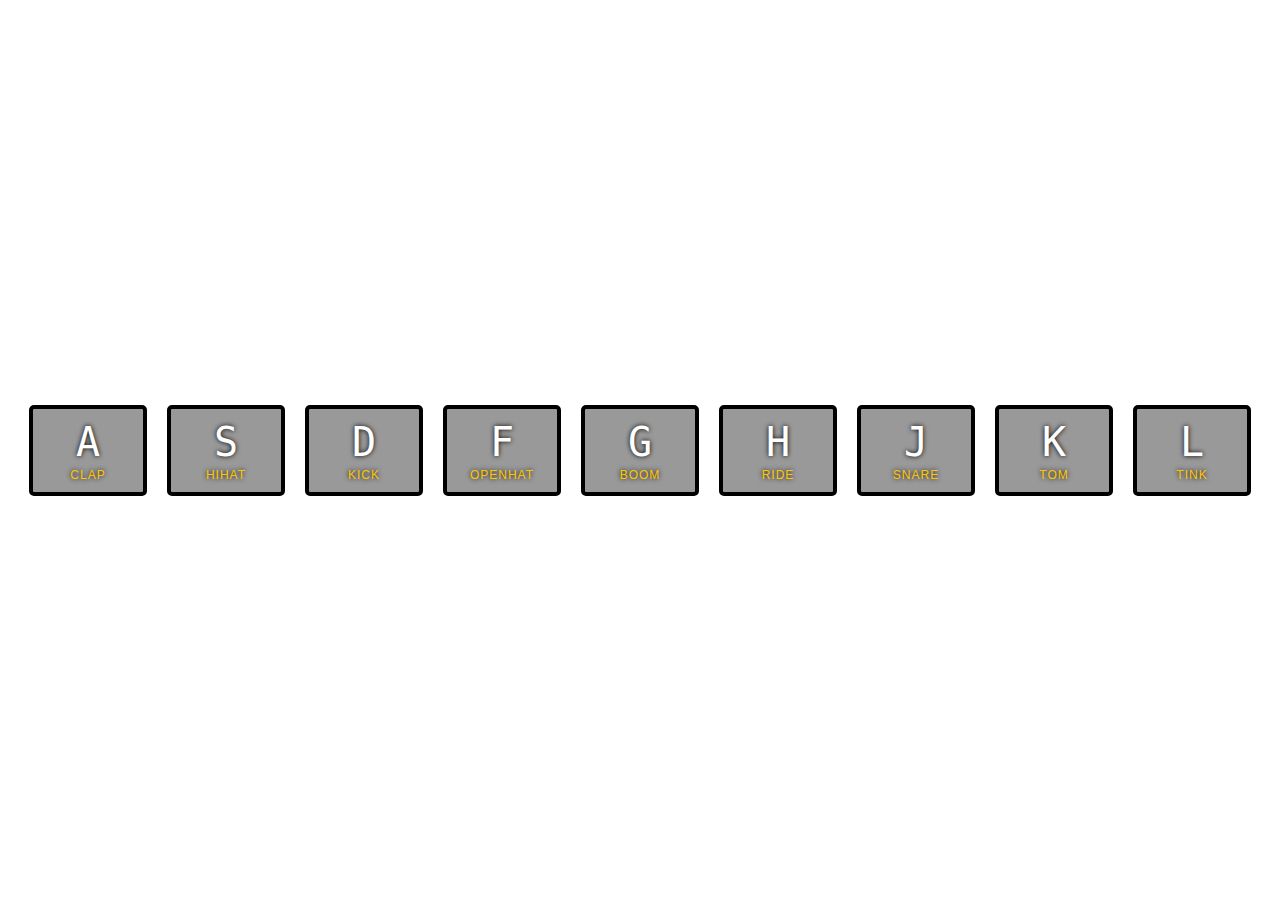
<file: 01-JavaScript Drum Kit/index.html>
<!DOCTYPE html>
<html lang="en">
<head>
  <meta charset="UTF-8">
  <title>JS Drum Kit</title>
  <link rel="stylesheet" href="style.css">
</head>
<body>


  <div class="keys">
    <div data-key="65" class="key">
      <kbd>A</kbd>
      <span class="sound">clap</span>
    </div>
    <div data-key="83" class="key">
      <kbd>S</kbd>
      <span class="sound">hihat</span>
    </div>
    <div data-key="68" class="key">
      <kbd>D</kbd>
      <span class="sound">kick</span>
    </div>
    <div data-key="70" class="key">
      <kbd>F</kbd>
      <span class="sound">openhat</span>
    </div>
    <div data-key="71" class="key">
      <kbd>G</kbd>
      <span class="sound">boom</span>
    </div>
    <div data-key="72" class="key">
      <kbd>H</kbd>
      <span class="sound">ride</span>
    </div>
    <div data-key="74" class="key">
      <kbd>J</kbd>
      <span class="sound">snare</span>
    </div>
    <div data-key="75" class="key">
      <kbd>K</kbd>
      <span class="sound">tom</span>
    </div>
    <div data-key="76" class="key">
      <kbd>L</kbd>
      <span class="sound">tink</span>
    </div>
  </div>

  <audio data-key="65" src="sounds/clap.wav"></audio>
  <audio data-key="83" src="sounds/hihat.wav"></audio>
  <audio data-key="68" src="sounds/kick.wav"></audio>
  <audio data-key="70" src="sounds/openhat.wav"></audio>
  <audio data-key="71" src="sounds/boom.wav"></audio>
  <audio data-key="72" src="sounds/ride.wav"></audio>
  <audio data-key="74" src="sounds/snare.wav"></audio>
  <audio data-key="75" src="sounds/tom.wav"></audio>
  <audio data-key="76" src="sounds/tink.wav"></audio>

<script>
  function removeTransition(e) {
    if (e.propertyName !== 'transform') return;
    e.target.classList.remove('playing');
  }

  function playSound(e) {
    const audio = document.querySelector(`audio[data-key="${e.keyCode}"]`);
    const key = document.querySelector(`div[data-key="${e.keyCode}"]`);
    if (!audio) return;

    key.classList.add('playing');
    audio.currentTime = 0;
    audio.play();
  }

  const keys = Array.from(document.querySelectorAll('.key'));
  keys.forEach(key => key.addEventListener('transitionend', removeTransition));
  window.addEventListener('keydown', playSound);

</script>
</body>
</html>
</file>
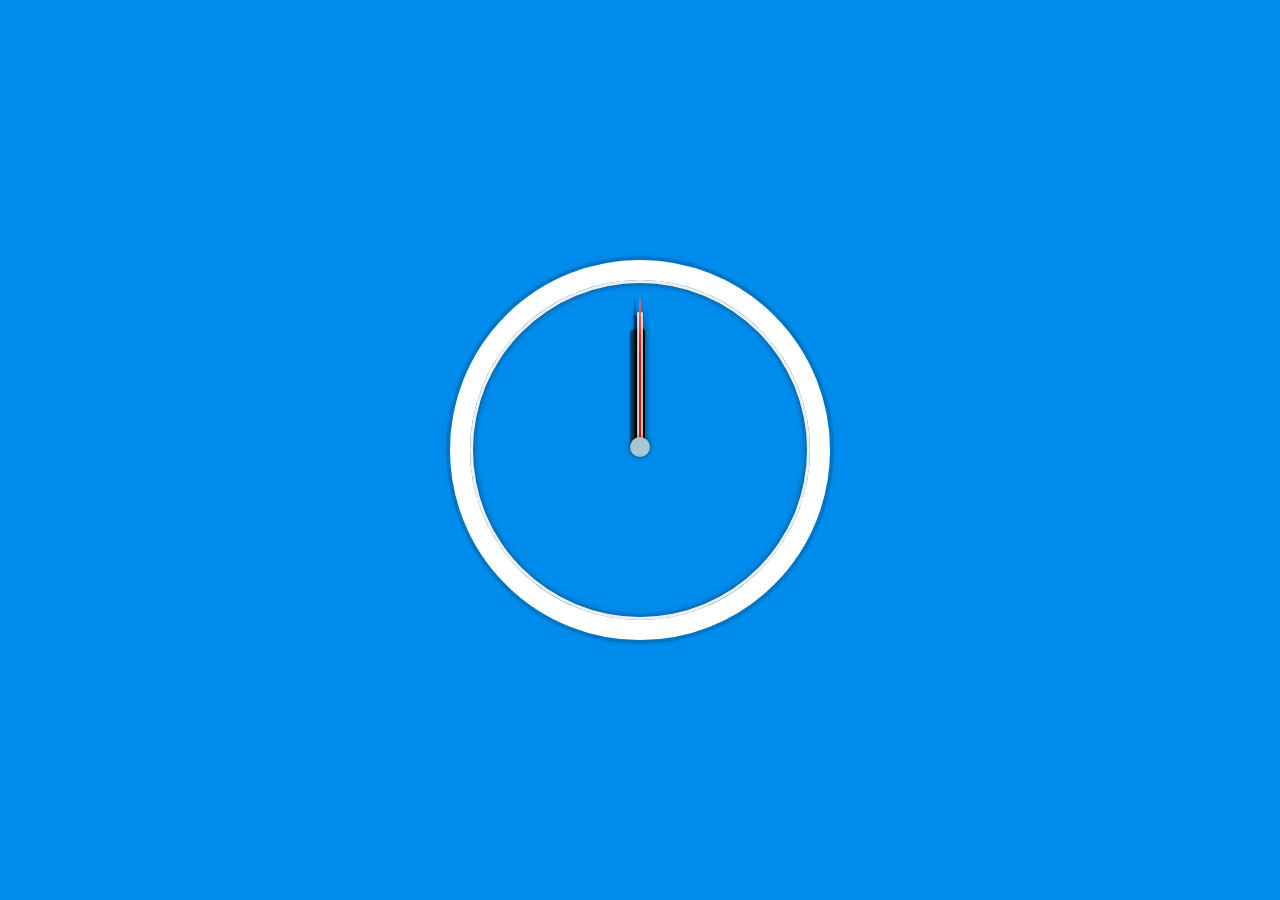
<file: 02-JavaScript and CSS Clock/index.html>
<!DOCTYPE html>
<html lang="en">
<head>
    <meta charset="UTF-8">
    <meta name="viewport" content="width=device-width, initial-scale=1.0">
    <meta http-equiv="X-UA-Compatible" content="ie=edge">
    <title>JS and CSS Clock</title>
    <link rel="stylesheet" href="style.css">
</head>
<body>
    <div class="clock">
        <div class="clock-face">
            <div class="hand hour-hand"></div>
            <div class="hand min-hand"></div>
            <div class="hand second-hand"></div>
        </div>
    </div>
    <script>
        const secondHand = document.querySelector('.second-hand');
        const minsHand = document.querySelector('.min-hand');
        const hourHand = document.querySelector('.hour-hand');

        function setDate() {
            const now = new Date();

            const seconds = now.getSeconds();
            const secondsDegrees = ((seconds / 60) * 360) + 90;

            const mins = now.getMinutes();
            const minsDegrees = ((mins / 60) * 360) + 90;

            const hour = now.getHours();
            const hourDegress = ((hour / 12) * 360) + ((mins/12/60)*360) + 90;

            if (secondsDegrees === 90) secondHand.style.transition = 'all 0s';
            else secondHand.style.transition = 'all 0.05s';
            
            if (minsDegrees === 90) minsHand.style.transition = 'all 0s';
            else minsHand.style.transition = 'all 0.1s';

            secondHand.style.transform = `rotate(${secondsDegrees}deg)`;
            minsHand.style.transform = `rotate(${minsDegrees}deg)`;
            hourHand.style.transform = `rotate(${hourDegress}deg)`;            
        }
        setInterval(setDate, 1000);
    </script>
</body>
</html>
</file>
<file: 01-JavaScript Drum Kit/style.css>
html {
    font-size: 10px;
    background: url(http://i.imgur.com/b9r5sEL.jpg) bottom center;
    background-size: cover;
}

body,html {
    margin: 0;
    padding: 0;
    font-family: sans-serif;
}

.keys {
    display: flex;
    flex: 1;
    min-height: 100vh;
    align-items: center;
    justify-content: center;
}

.key {
    border: .4rem solid black;
    border-radius: .5rem;
    margin: 1rem;
    font-size: 1.5rem;
    padding: 1rem .5rem;
    transition: all .07s ease;
    width: 10rem;
    text-align: center;
    color: white;
    background: rgba(0,0,0,0.4);
    text-shadow: 0 0 .5rem black;
}

.playing {
    transform: scale(1.1);
    border-color: #ffc600;
    box-shadow: 0 0 1rem #ffc600;
}

kbd {
    display: block;
    font-size: 4rem;
}

.sound {
    font-size: 1.2rem;
    text-transform: uppercase;
    letter-spacing: .1rem;
    color: #ffc600;
}
</file>
<file: 02-JavaScript and CSS Clock/style.css>
html {
    background: #018DED url(http://unsplash.it/1500/1000?image=881&blur=50);
    background-size: cover;
    font-family: 'helvetica neue';
    text-align: center;
    font-size: 10px;
}

body {
    margin: 0;
    font-size: 2rem;
    display: flex;
    flex: 1;
    min-height: 100vh;
    align-items: center;
}

.clock {
    width: 30rem;
    height: 30rem;
    border: 20px solid white;
    border-radius: 50%;
    margin: 50px auto;
    position: relative;
    padding: 2rem;
    box-shadow:
    0 0 0 4px rgba(0,0,0,0.1),
    inset 0 0 0 3px #EFEFEF,
    inset 0 0 10px black,
    0 0 10px rgba(0,0,0,0.2);
}

.clock-face {
    position: relative;
    width: 100%;
    height: 100%;
    transform: translateY(-3px);
}

.clock-face:after {
    width: 1em;
    height: 1em;
    left: 50%;
    top: 50%;
    position: absolute;
    display: block;
    content: '';
    background-color: #a8c5d1;
    border-radius: 50%;
    box-shadow: 
            0 0 0 2px rgba(0,0,0,0.1),
            0 0 10px rgba(0,0,0,0.2);
    transform: translate(-50%, -50%);
}

.hand {
    width: 50%;
    background: #000;
    position: absolute;
    top: 50%;
    right: 50%;
    box-shadow: 
            0 0 0 .1px #fff,
            0 0 0 1px rgba(0,0,0,0.1),
            0 0 8px rgba(0,0,0,0.4),
            2px 5px 1px rgba(0, 0, 0, .5);
    transform-origin: 100% 50%;
    transform: rotate(90deg);
    transition-timing-function: cubic-bezier(0.9, 0.54, 0.26, 1.68);
}

.hour-hand {
    width: 40%;
    height: 10px;
    margin-top: -5px;
    border-bottom-left-radius: .5em;
    border-top-left-radius: .5em;
    transform: all 3s;
}

.min-hand {
    width: 45%;
    height: 5px;
    background: #fff;
    margin-top: -2.5px;
    transition: all .1s;
}

.second-hand {
    height: 2px;
    margin-top: -1px;
    border-bottom-left-radius: 100%;
    border-top-left-radius: 100%;
    transition: all .05s;
    background: red;
}
</file>
